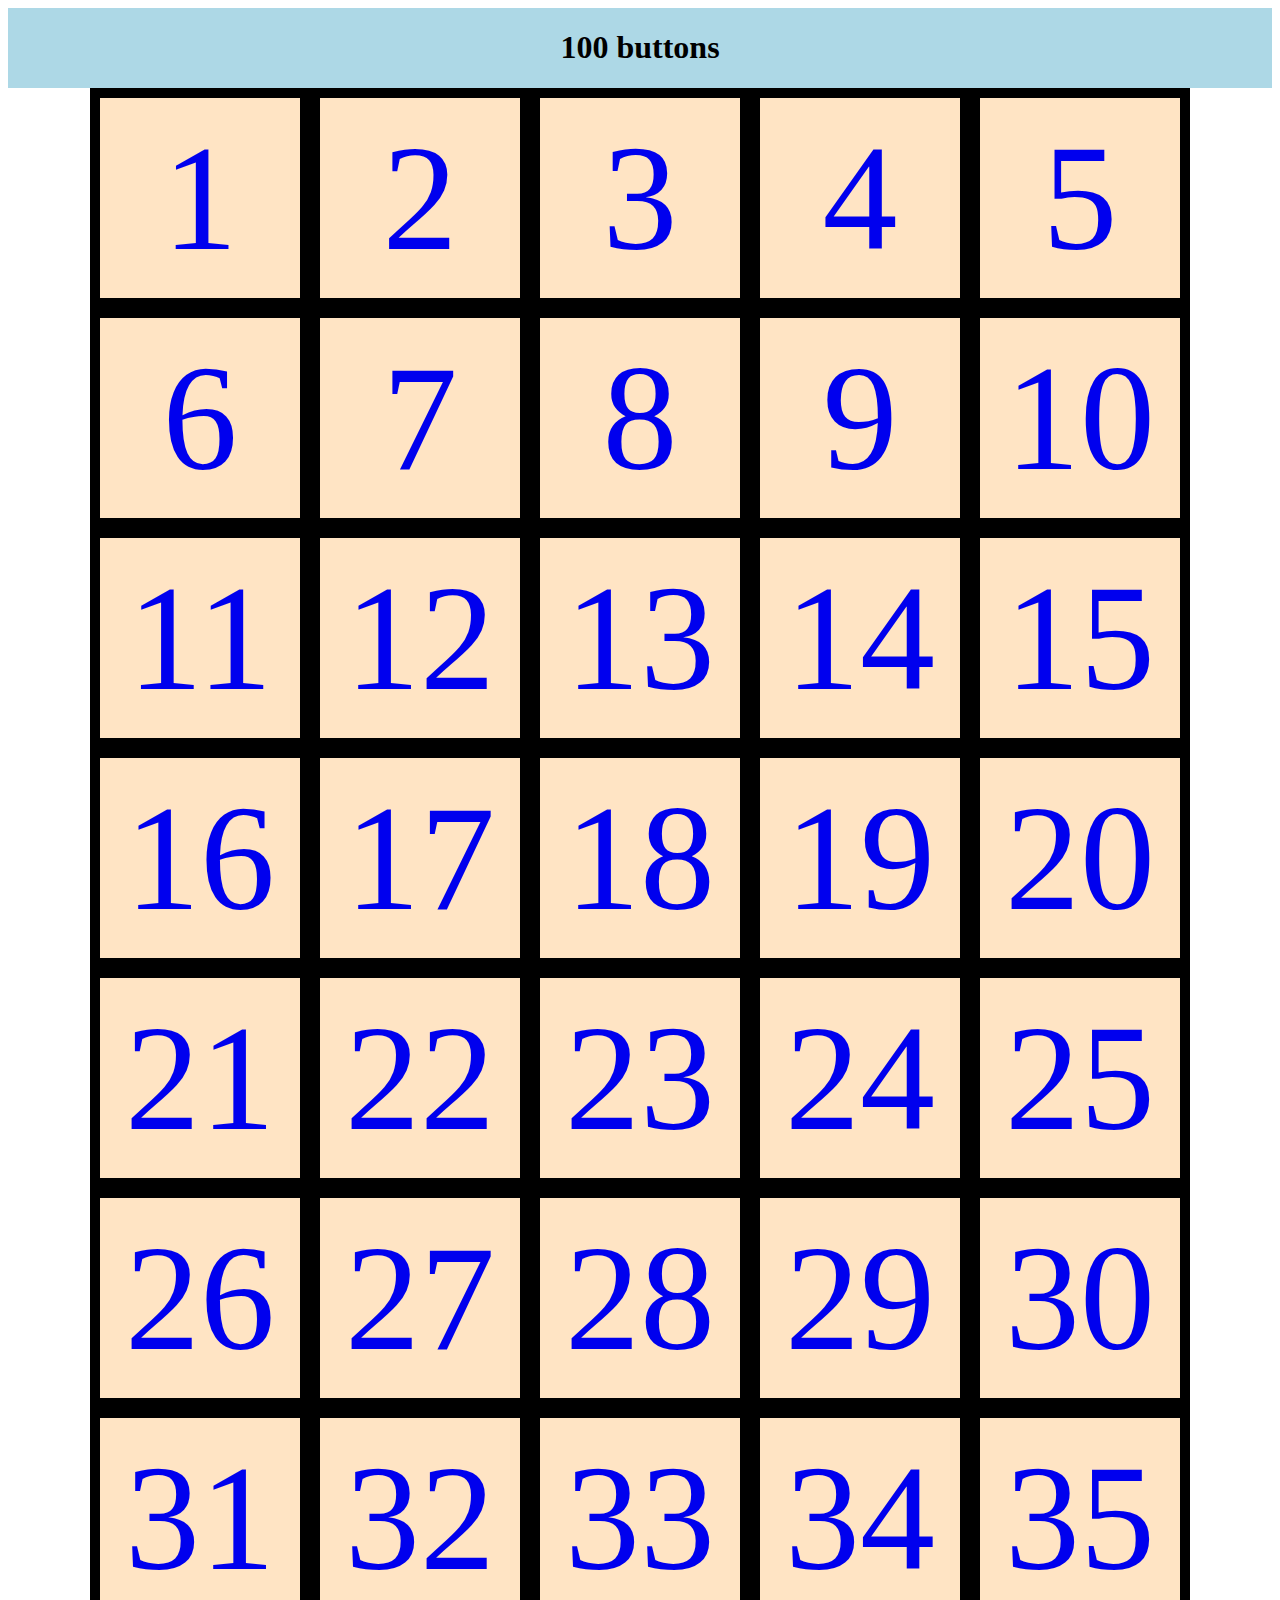
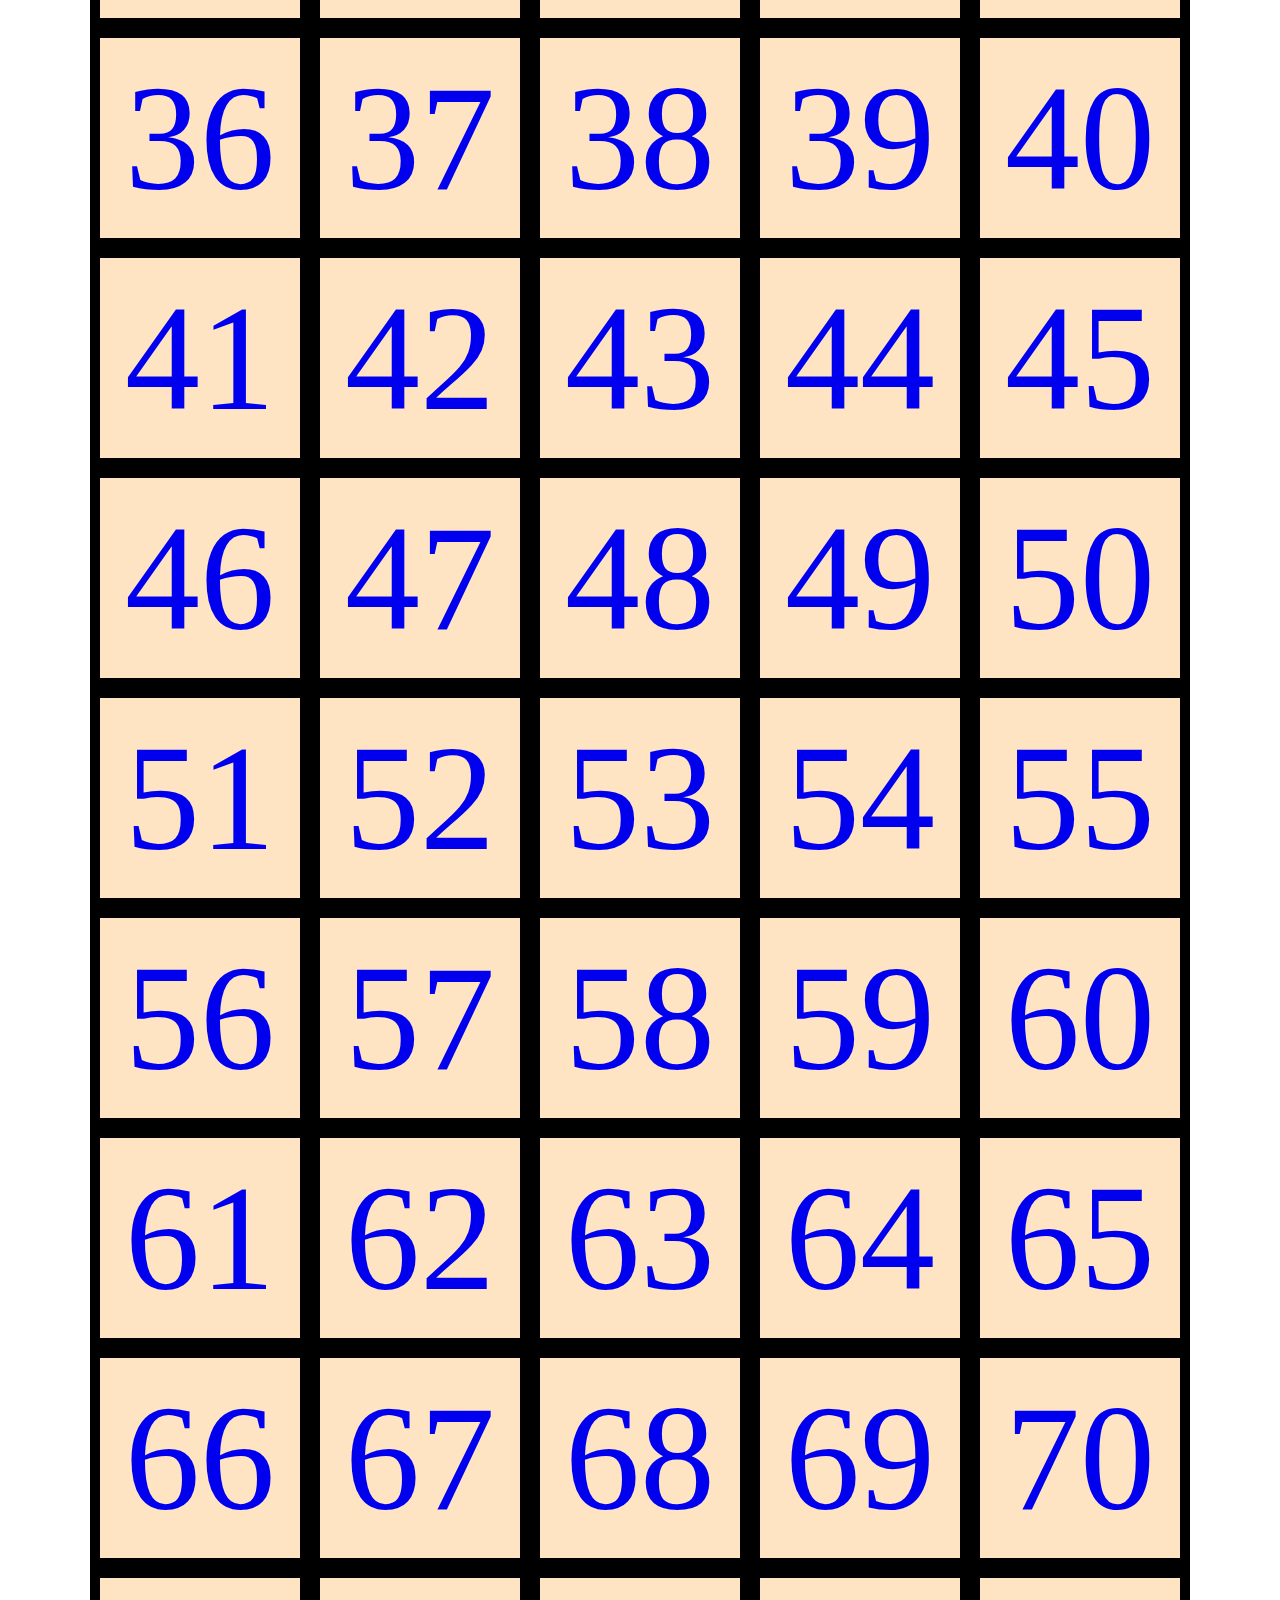
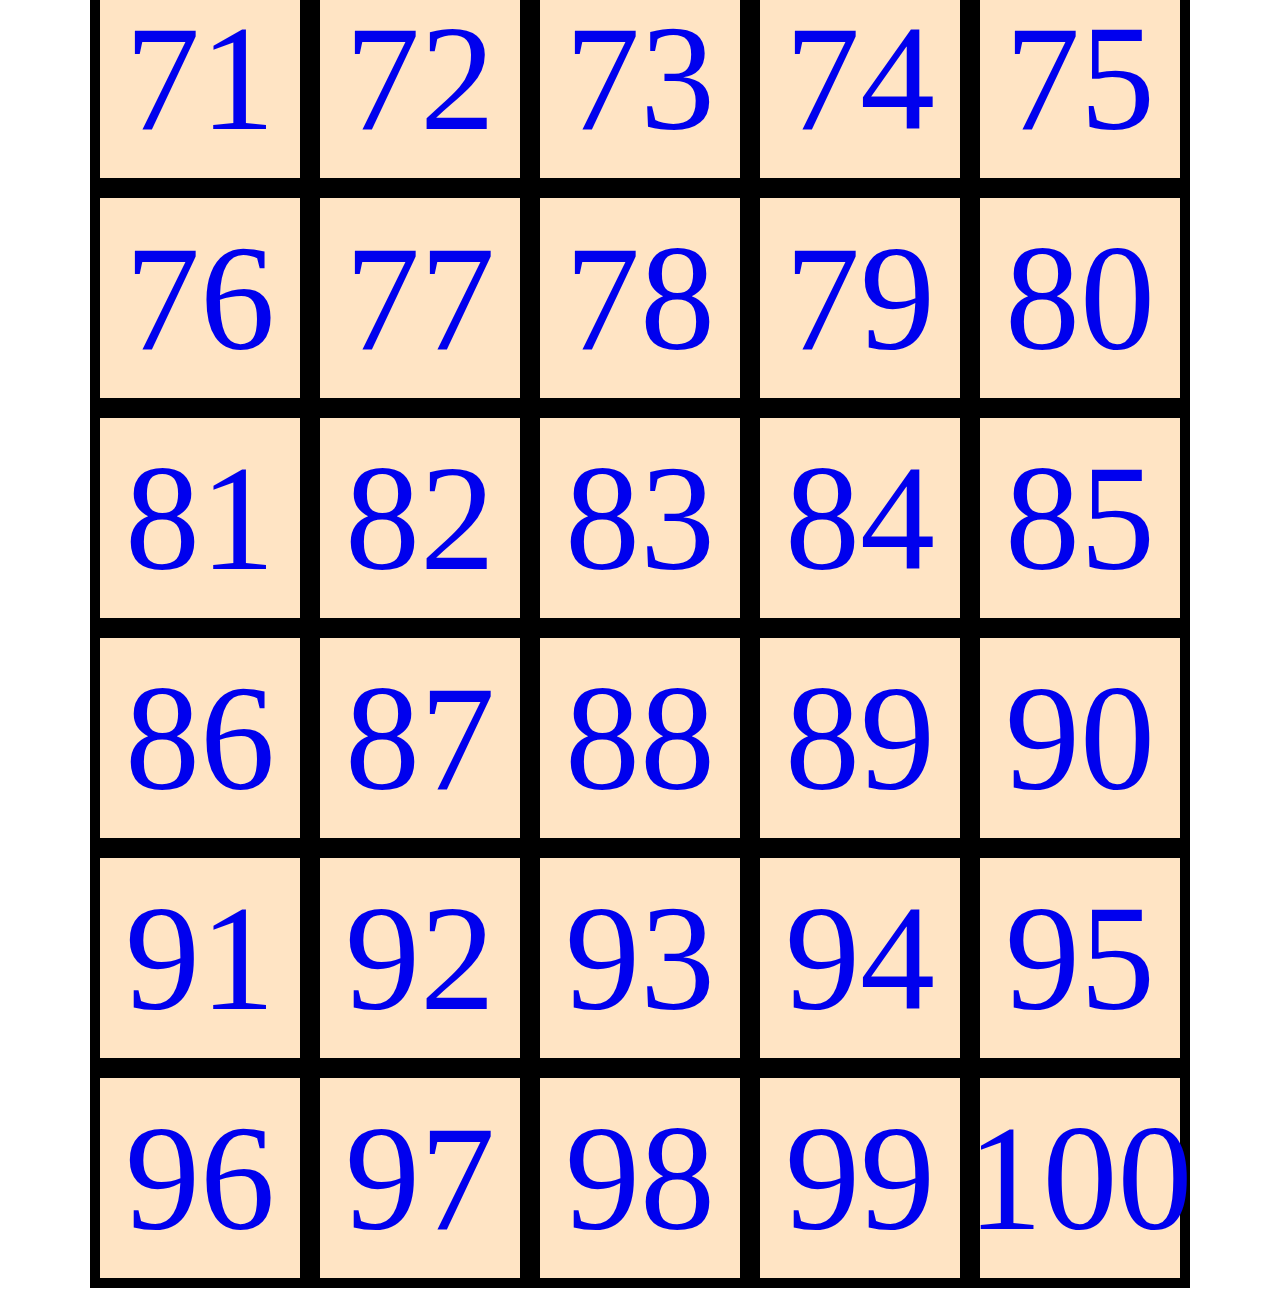
<file: index.html>
<!DOCTYPE html>
<html lang="en">
<head>
    <meta charset="UTF-8">
    <meta http-equiv="X-UA-Compatible" content="IE=edge">
    <meta name="viewport" content="width=device-width, initial-scale=1.0">
    <title>100 buttons</title>
    <link rel="stylesheet" href="style.css">
</head>
<body>
    <div class="header-container">
            <h1>100 buttons</h1>
    </div>
    <div class="grid-container">
        <div class="grid">
            <a href="https://www.youtube.com/watch?v=hIb56vTdREs"><div class="grid-item">
                <p class="content">1</p>
            </div></a>
            <a href="http://eelslap.com/"><div class="grid-item">
                <p class="content">2</p>
            </div></a>
            <a href="https://www.theodinproject.com"><div class="grid-item">
                <p class="content">3</p>
            </div></a>
            <a href="https://www.youtube.com/watch?v=4GFBqNCTMqc"><div class="grid-item">
                <p class="content">4</p>
            </div></a>
            <a href="https://www.instagram.com/morenofael21/"><div class="grid-item">
                <p class="content">5</p>
            </div></a>
            <a href="https://wattenberger.com/blog/css-cascade"><div class="grid-item">
                <p class="content">6</p>
            </div></a>
            <a href="https://pointerpointer.com"><div class="grid-item">
                <p class="content">7</p>
            </div></a>
            <a href="https://radiooooo.com"><div class="grid-item">
                <p class="content">8</p>
            </div></a>
            <a href="https://cvv.org.br"><div class="grid-item">
                <p class="content">9</p>
            </div></a>
            <a href="pages/basketball.html"><div class="grid-item">
                <p class="content">10</p>
            </div></a>
            <a href="pages/loading.html"><div class="grid-item">
                <p class="content">11</p>
            </div></a>
            <a href="pages/cop.html"><div class="grid-item">
                <p class="content">12</p>
            </div></a>
            <a href="pages/flexTest.html"><div class="grid-item">
                <p class="content">13</p>
            </div></a>
            <a href="pages/candidate.html"><div class="grid-item">
                <p class="content">14</p>
            </div></a>
            <a href="https://www.instagram.com/juninho__kkjz/"><div class="grid-item">
                <p class="content">15</p>
            </div></a>
            <a href="pages/pageWithHeader.html"><div class="grid-item">
                <p class="content">16</p>
            </div></a>
            <a href="pages/fireship-tutorials/basic-grid.html"><div class="grid-item">
                <p class="content">17</p>
            </div></a>
            <a href="pages/fireship-tutorials/photo-grid.html"><div class="grid-item">
                <p class="content">18</p>
            </div></a>
            <a href="pages/fireship-tutorials/animated-grid.html"><div class="grid-item">
                <p class="content">19</p>
            </div></a>
            <a href=""><div class="grid-item">
                <p class="content">20</p>
            </div></a>
            <a href="https://cameraprive.com/br/"><div class="grid-item">
                <p class="content">21</p>
            </div></a>
            <a href=""><div class="grid-item">
                <p class="content">22</p>
            </div></a>
            <a href=""><div class="grid-item">
                <p class="content">23</p>
            </div></a>
            <a href=""><div class="grid-item">
                <p class="content">24</p>
            </div></a>
            <a href=""><div class="grid-item">
                <p class="content">25</p>
            </div></a>
            <a href=""><div class="grid-item">
                <p class="content">26</p>
            </div></a>
            <a href=""><div class="grid-item">
                <p class="content">27</p>
            </div></a>
            <a href=""><div class="grid-item">
                <p class="content">28</p>
            </div></a>
            <a href=""><div class="grid-item">
                <p class="content">29</p>
            </div></a>
            <a href=""><div class="grid-item">
                <p class="content">30</p>
            </div></a>
            <a href="" href="https://www.youtube.com/watch?v=hIb56vTdREs"><div class="grid-item">
                <p class="content">31</p>
            </div></a>
            <a href=""><div class="grid-item">
                <p class="content">32</p>
            </div></a>
            <a href=""><div class="grid-item">
                <p class="content">33</p>
            </div></a>
            <a href=""><div class="grid-item">
                <p class="content">34</p>
            </div></a>
            <a href=""><div class="grid-item">
                <p class="content">35</p>
            </div></a>
            <a href=""><div class="grid-item">
                <p class="content">36</p>
            </div></a>
            <a href=""><div class="grid-item">
                <p class="content">37</p>
            </div></a>
            <a href=""><div class="grid-item">
                <p class="content">38</p>
            </div></a>
            <a href=""><div class="grid-item">
                <p class="content">39</p>
            </div></a>
            <a href=""><div class="grid-item">
                <p class="content">40</p>
            </div></a>
            <a href="" href="https://www.youtube.com/watch?v=hIb56vTdREs"><div class="grid-item">
                <p class="content">41</p>
            </div></a>
            <a href=""><div class="grid-item">
                <p class="content">42</p>
            </div></a>
            <a href=""><div class="grid-item">
                <p class="content">43</p>
            </div></a>
            <a href=""><div class="grid-item">
                <p class="content">44</p>
            </div></a>
            <a href=""><div class="grid-item">
                <p class="content">45</p>
            </div></a>
            <a href=""><div class="grid-item">
                <p class="content">46</p>
            </div></a>
            <a href=""><div class="grid-item">
                <p class="content">47</p>
            </div></a>
            <a href=""><div class="grid-item">
                <p class="content">48</p>
            </div></a>
            <a href=""><div class="grid-item">
                <p class="content">49</p>
            </div></a>
            <a href=""><div class="grid-item">
                <p class="content">50</p>
            </div></a>
            <a href="" href="https://www.youtube.com/watch?v=hIb56vTdREs"><div class="grid-item">
                <p class="content">51</p>
            </div></a>
            <a href=""><div class="grid-item">
                <p class="content">52</p>
            </div></a>
            <a href=""><div class="grid-item">
                <p class="content">53</p>
            </div></a>
            <a href=""><div class="grid-item">
                <p class="content">54</p>
            </div></a>
            <a href=""><div class="grid-item">
                <p class="content">55</p>
            </div></a>
            <a href=""><div class="grid-item">
                <p class="content">56</p>
            </div></a>
            <a href=""><div class="grid-item">
                <p class="content">57</p>
            </div></a>
            <a href=""><div class="grid-item">
                <p class="content">58</p>
            </div></a>
            <a href=""><div class="grid-item">
                <p class="content">59</p>
            </div></a>
            <a href=""><div class="grid-item">
                <p class="content">60</p>
            </div></a>
            <a href="" href="https://www.youtube.com/watch?v=hIb56vTdREs"><div class="grid-item">
                <p class="content">61</p>
            </div></a>
            <a href=""><div class="grid-item">
                <p class="content">62</p>
            </div></a>
            <a href=""><div class="grid-item">
                <p class="content">63</p>
            </div></a>
            <a href=""><div class="grid-item">
                <p class="content">64</p>
            </div></a>
            <a href=""><div class="grid-item">
                <p class="content">65</p>
            </div></a>
            <a href=""><div class="grid-item">
                <p class="content">66</p>
            </div></a>
            <a href=""><div class="grid-item">
                <p class="content">67</p>
            </div></a>
            <a href=""><div class="grid-item">
                <p class="content">68</p>
            </div></a>
            <a href=""><div class="grid-item">
                <p class="content">69</p>
            </div></a>
            <a href=""><div class="grid-item">
                <p class="content">70</p>
            </div></a>
            <a href="" href="https://www.youtube.com/watch?v=hIb56vTdREs"><div class="grid-item">
                <p class="content">71</p>
            </div></a>
            <a href=""><div class="grid-item">
                <p class="content">72</p>
            </div></a>
            <a href=""><div class="grid-item">
                <p class="content">73</p>
            </div></a>
            <a href=""><div class="grid-item">
                <p class="content">74</p>
            </div></a>
            <a href=""><div class="grid-item">
                <p class="content">75</p>
            </div></a>
            <a href=""><div class="grid-item">
                <p class="content">76</p>
            </div></a>
            <a href=""><div class="grid-item">
                <p class="content">77</p>
            </div></a>
            <a href=""><div class="grid-item">
                <p class="content">78</p>
            </div></a>
            <a href=""><div class="grid-item">
                <p class="content">79</p>
            </div></a>
            <a href=""><div class="grid-item">
                <p class="content">80</p>
            </div></a>
            <a href="" href="https://www.youtube.com/watch?v=hIb56vTdREs"><div class="grid-item">
                <p class="content">81</p>
            </div></a>
            <a href=""><div class="grid-item">
                <p class="content">82</p>
            </div></a>
            <a href=""><div class="grid-item">
                <p class="content">83</p>
            </div></a>
            <a href=""><div class="grid-item">
                <p class="content">84</p>
            </div></a>
            <a href=""><div class="grid-item">
                <p class="content">85</p>
            </div></a>
            <a href=""><div class="grid-item">
                <p class="content">86</p>
            </div></a>
            <a href=""><div class="grid-item">
                <p class="content">87</p>
            </div></a>
            <a href=""><div class="grid-item">
                <p class="content">88</p>
            </div></a>
            <a href=""><div class="grid-item">
                <p class="content">89</p>
            </div></a>
            <a href=""><div class="grid-item">
                <p class="content">90</p>
            </div></a>
            <a href="" href="https://www.youtube.com/watch?v=hIb56vTdREs"><div class="grid-item">
                <p class="content">91</p>
            </div></a>
            <a href=""><div class="grid-item">
                <p class="content">92</p>
            </div></a>
            <a href=""><div class="grid-item">
                <p class="content">93</p>
            </div></a>
            <a href=""><div class="grid-item">
                <p class="content">94</p>
            </div></a>
            <a href=""><div class="grid-item">
                <p class="content">95</p>
            </div></a>
            <a href=""><div class="grid-item">
                <p class="content">96</p>
            </div></a>
            <a href=""><div class="grid-item">
                <p class="content">97</p>
            </div></a>
            <a href=""><div class="grid-item">
                <p class="content">98</p>
            </div></a>
            <a href=""><div class="grid-item">
                <p class="content">99</p>
            </div></a>
            <a href=""><div class="grid-item">
                <p class="content">100</p>
            </div></a>
        </div>
    </div>
</body>
</html>
</file>
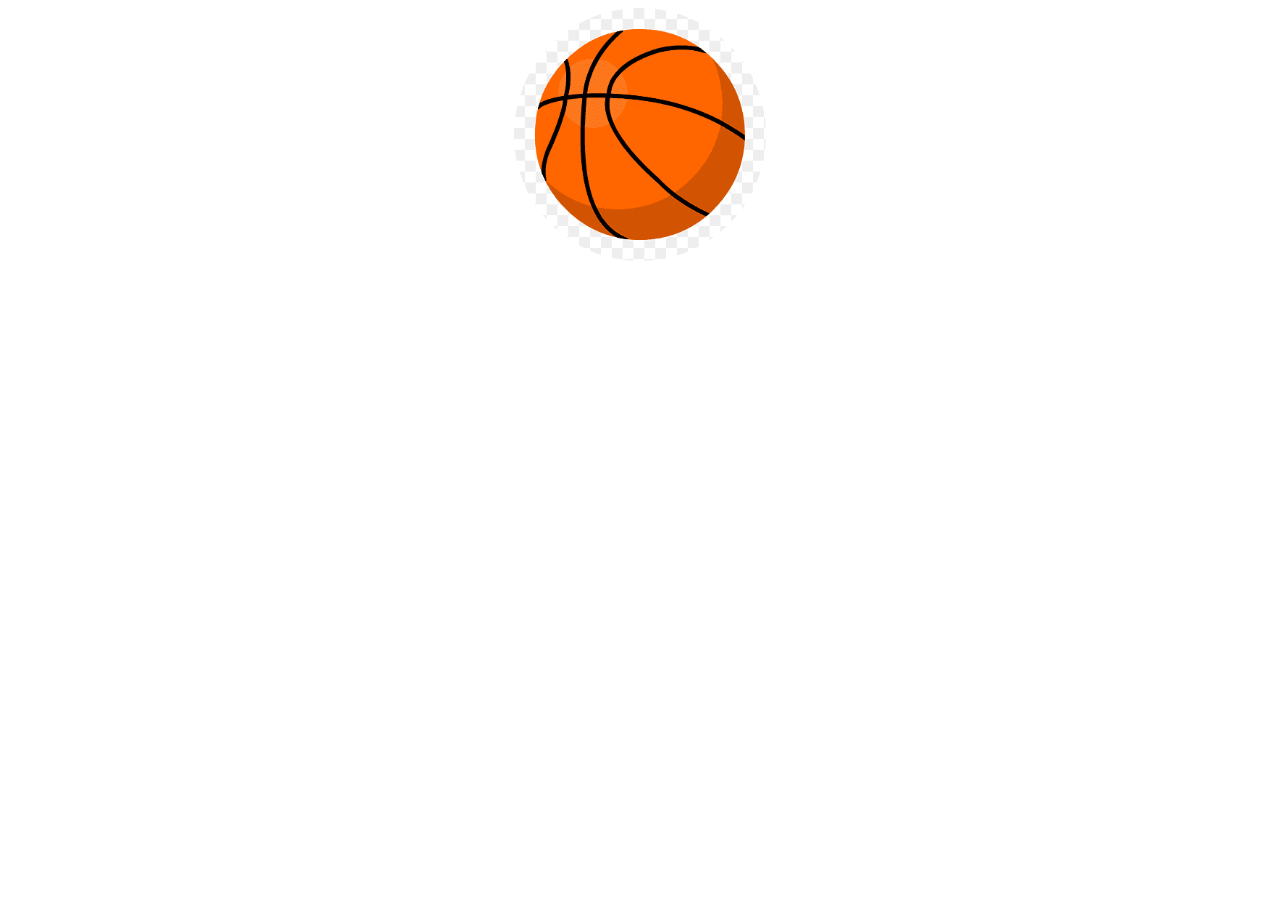
<file: pages/basketball.html>
<!DOCTYPE html>
<html lang="en">
<head>
    <meta charset="UTF-8">
    <meta http-equiv="X-UA-Compatible" content="IE=edge">
    <meta name="viewport" content="width=device-width, initial-scale=1.0">
    <title>le basket</title>
    <link rel="stylesheet" href="../style.css">
</head>
<body>
    <div class="ball-container">
        <img src="../images/basketball.png" class="ball">
    </div>
    
</body>
</html>
</file>
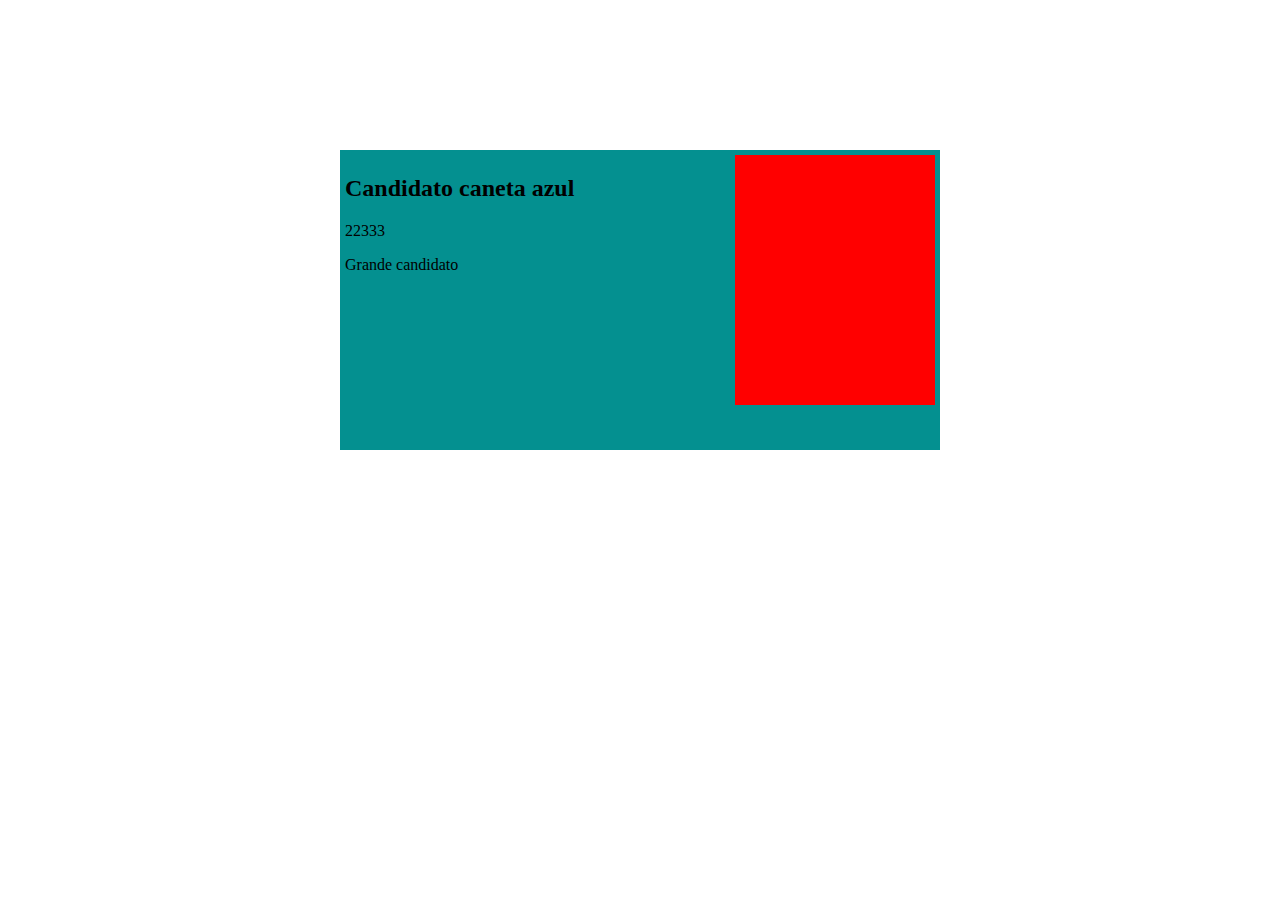
<file: pages/candidate.html>
<!DOCTYPE html>
<html lang="en">
<head>
    <meta charset="UTF-8">
    <meta http-equiv="X-UA-Compatible" content="IE=edge">
    <meta name="viewport" content="width=device-width, initial-scale=1.0">
    <title>Candidate</title>
    <link rel="stylesheet" href="../style.css">
</head>
<body>
    <div class="candidateContainer">
        <div class="description">
            <h2>Candidato caneta azul</h2>
            <p>22333</p>
            <p>Grande candidato</p>
        </div>
        <div class="candidatePicture"></div>
    </div>
</body>
</html>
</file>
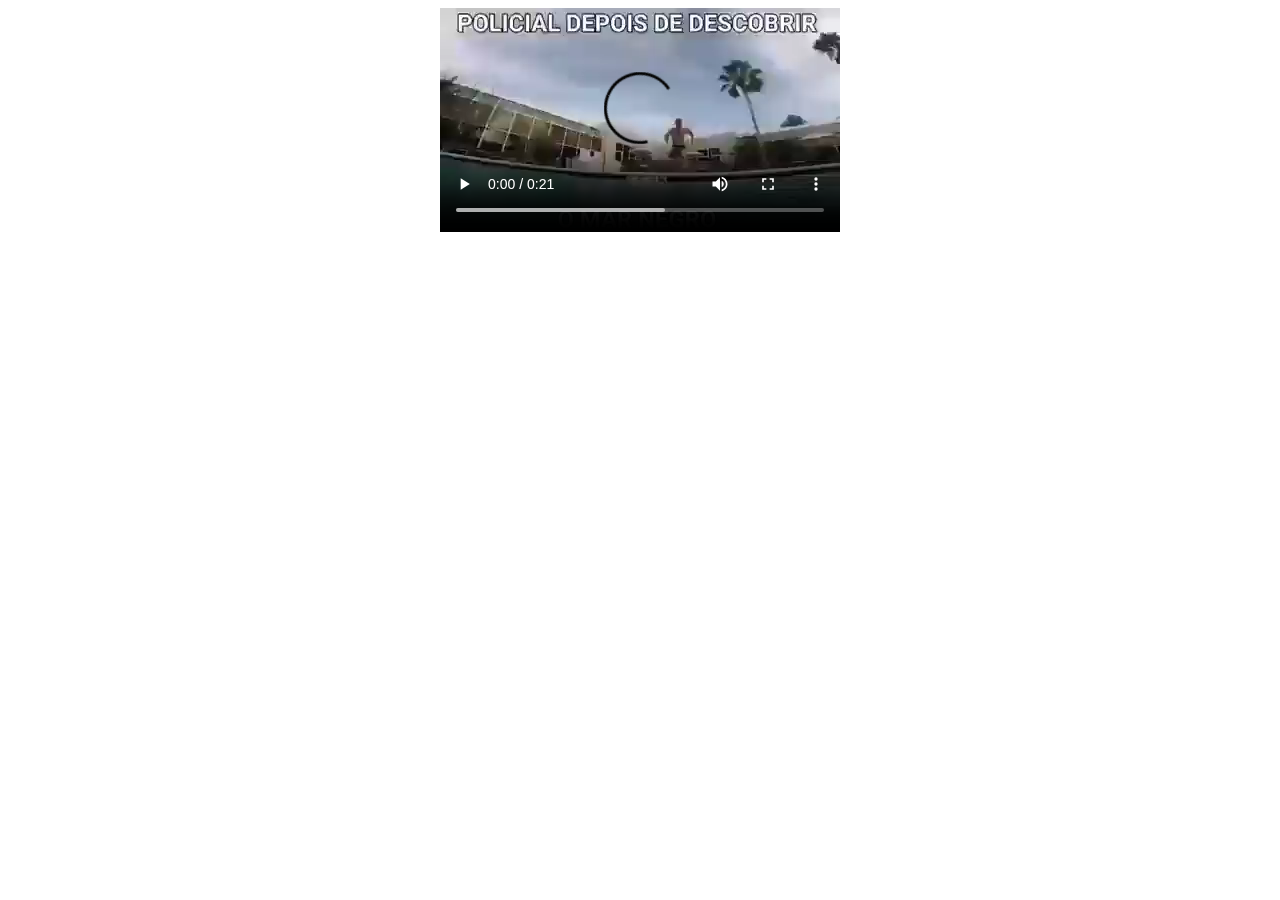
<file: pages/cop.html>
<!DOCTYPE html>
<html lang="en">
<head>
    <meta charset="UTF-8">
    <meta http-equiv="X-UA-Compatible" content="IE=edge">
    <meta name="viewport" content="width=device-width, initial-scale=1.0">
    <title>Cop</title>
    <link rel="stylesheet" href="../style.css">
</head>
<body>
    <video controls class="center"><source src="../images/cop-video.mp4"></video>
</body>
</html>
</file>
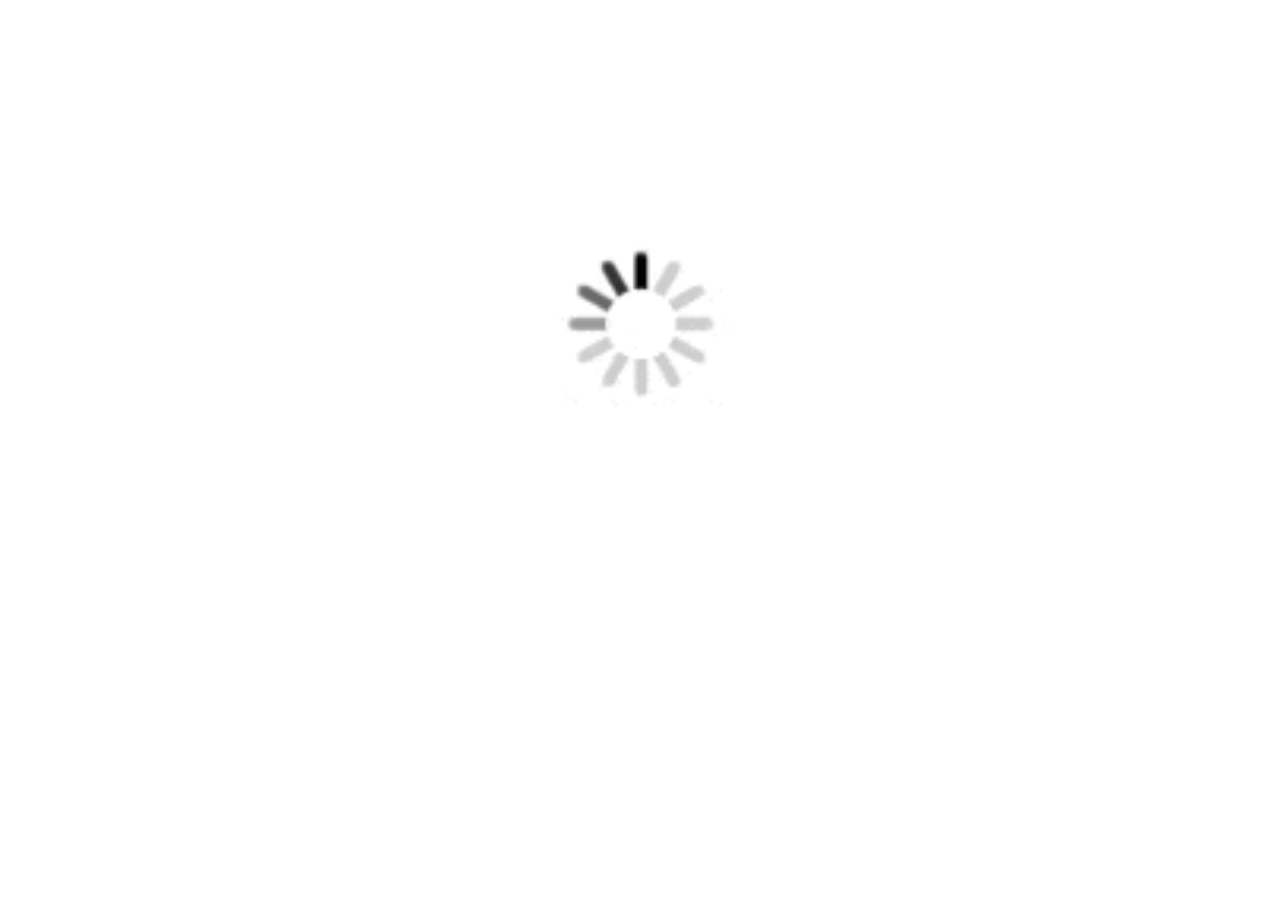
<file: pages/loading.html>
<!DOCTYPE html>
<html lang="en">
<head>
    <meta charset="UTF-8">
    <meta http-equiv="X-UA-Compatible" content="IE=edge">
    <meta name="viewport" content="width=device-width, initial-scale=1.0">
    <title>Document</title>
    <link rel="stylesheet" href="../style.css">
</head>
<body>
    <div class="loading-container">
        <img src="../images/loading.gif" alt="loading screen">
    </div>
    
</body>
</html>
</file>
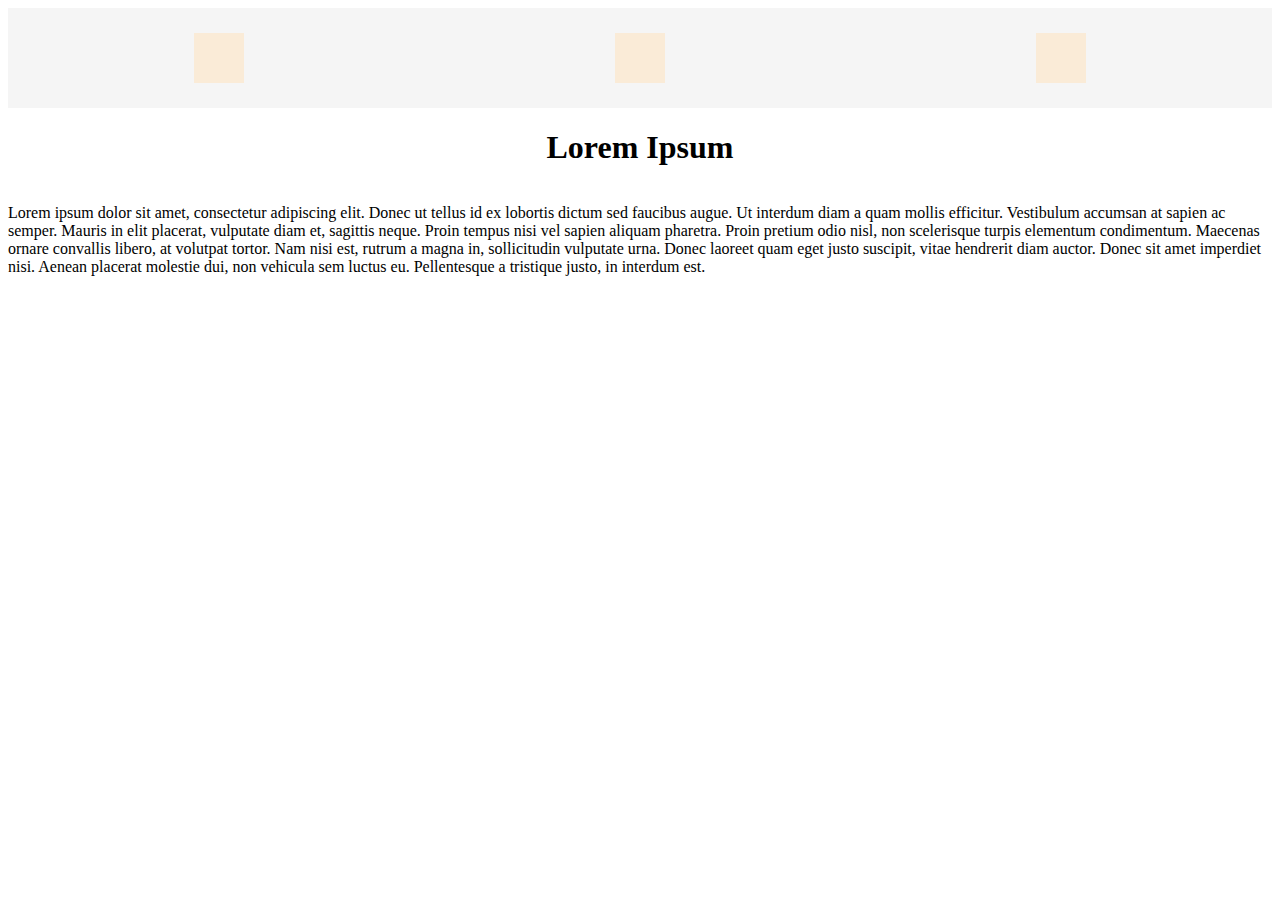
<file: pages/pageWithHeader.html>
<!DOCTYPE html>
<html lang="en">
<head>
    <meta charset="UTF-8">
    <meta http-equiv="X-UA-Compatible" content="IE=edge">
    <meta name="viewport" content="width=device-width, initial-scale=1.0">
    <title>Page With Header</title>
    <link rel="stylesheet" href="../style.css">
</head>
<body>
    <div class="header">
        <div class="pageButton"></div>
        <div class="pageButton"></div>
        <div class="pageButton"></div>
    </div>
    <div>
        <div class="centerItems">
            <h1>Lorem Ipsum</h1>
            <p>
                Lorem ipsum dolor sit amet, consectetur adipiscing
                 elit. Donec ut tellus id ex lobortis dictum sed 
                 faucibus augue. Ut interdum diam a quam mollis 
                 efficitur. Vestibulum accumsan at sapien ac semper. 
                 Mauris in elit placerat, vulputate diam et, sagittis 
                 neque. Proin tempus nisi vel sapien aliquam pharetra.
                  Proin pretium odio nisl, non scelerisque turpis 
                  elementum condimentum. Maecenas ornare convallis 
                  libero, at volutpat tortor. Nam nisi est, rutrum a 
                  magna in, sollicitudin vulputate urna. Donec laoreet
                   quam eget justo suscipit, vitae hendrerit diam 
                   auctor. Donec sit amet imperdiet nisi. Aenean 
                   placerat molestie dui, non vehicula sem luctus eu. 
                   Pellentesque a tristique justo, in interdum est.
            </p>
        </div>
    </div>
    
</body>
</html>
</file>
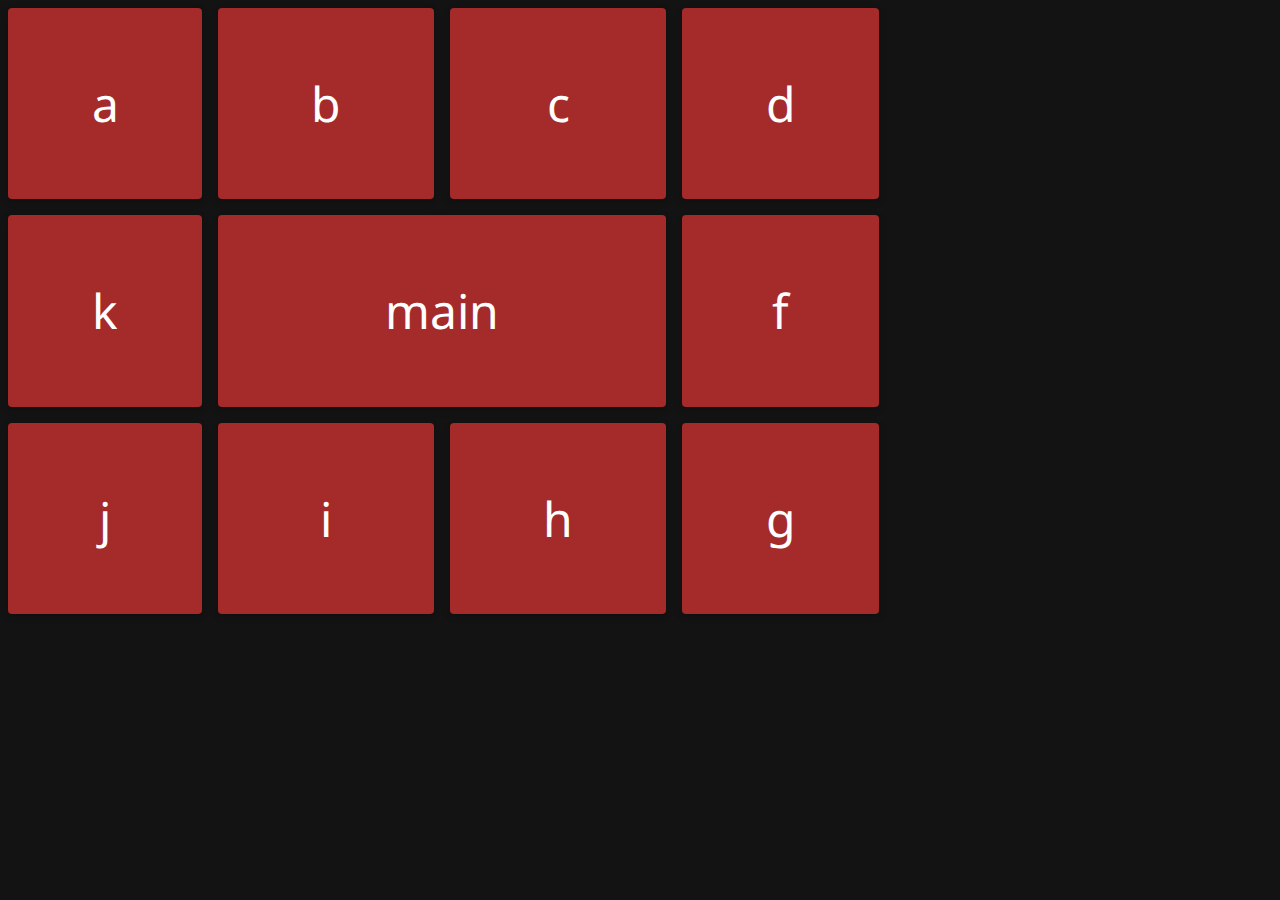
<file: pages/fireship-tutorials/animated-grid.html>
<!DOCTYPE html>
<html lang="en">
<head>
    <meta charset="UTF-8">
    <meta http-equiv="X-UA-Compatible" content="IE=edge">
    <meta name="viewport" content="width=device-width, initial-scale=1.0">
    <title>Animated grid</title>
    <style>
        @import url(base.css);
        @import url(animated-grid.css);
    </style>
</head>
<body>
    <section class="animated-grid">
        <div class="card">a</div>
        <div class="card">b</div>
        <div class="card">c</div>
        <div class="card">d</div>
        <div class="card">e</div>
        <div class="card">f</div>
        <div class="card">g</div>
        <div class="card">h</div>
        <div class="card">i</div>
        <div class="card">j</div>
        <div class="card">k</div>
        <div class="card">l</div>
        <div class="card">main</div>
    </section>
</body>
</html>
</file>
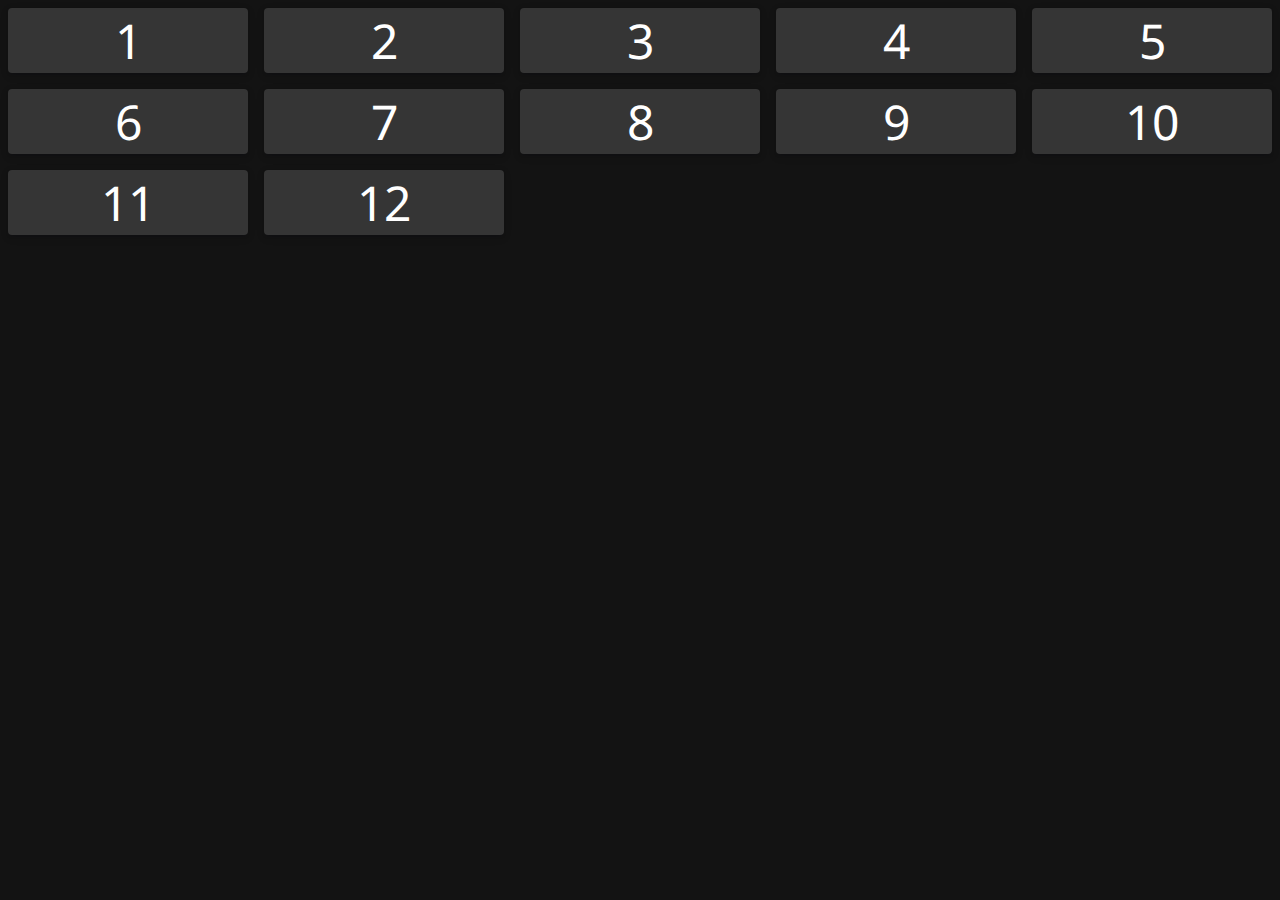
<file: pages/fireship-tutorials/basic-grid.html>
<!DOCTYPE html>
<html lang="en">
<head>
    <meta charset="UTF-8">
    <meta http-equiv="X-UA-Compatible" content="IE=edge">
    <meta name="viewport" content="width=device-width, initial-scale=1.0">
    <title>Document</title>
    <style>
        @import url(./base.css);
        @import url(./basic-grid.css);
    </style>
</head>
<body>
    <section class="basic-grid">
        <div class="card">1</div>
        <div class="card">2</div>
        <div class="card">3</div>
        <div class="card">4</div>
        <div class="card">5</div>
        <div class="card">6</div>
        <div class="card">7</div>
        <div class="card">8</div>
        <div class="card">9</div>
        <div class="card">10</div>
        <div class="card">11</div>
        <div class="card">12</div>
    </section>
</body>
</html>
</file>
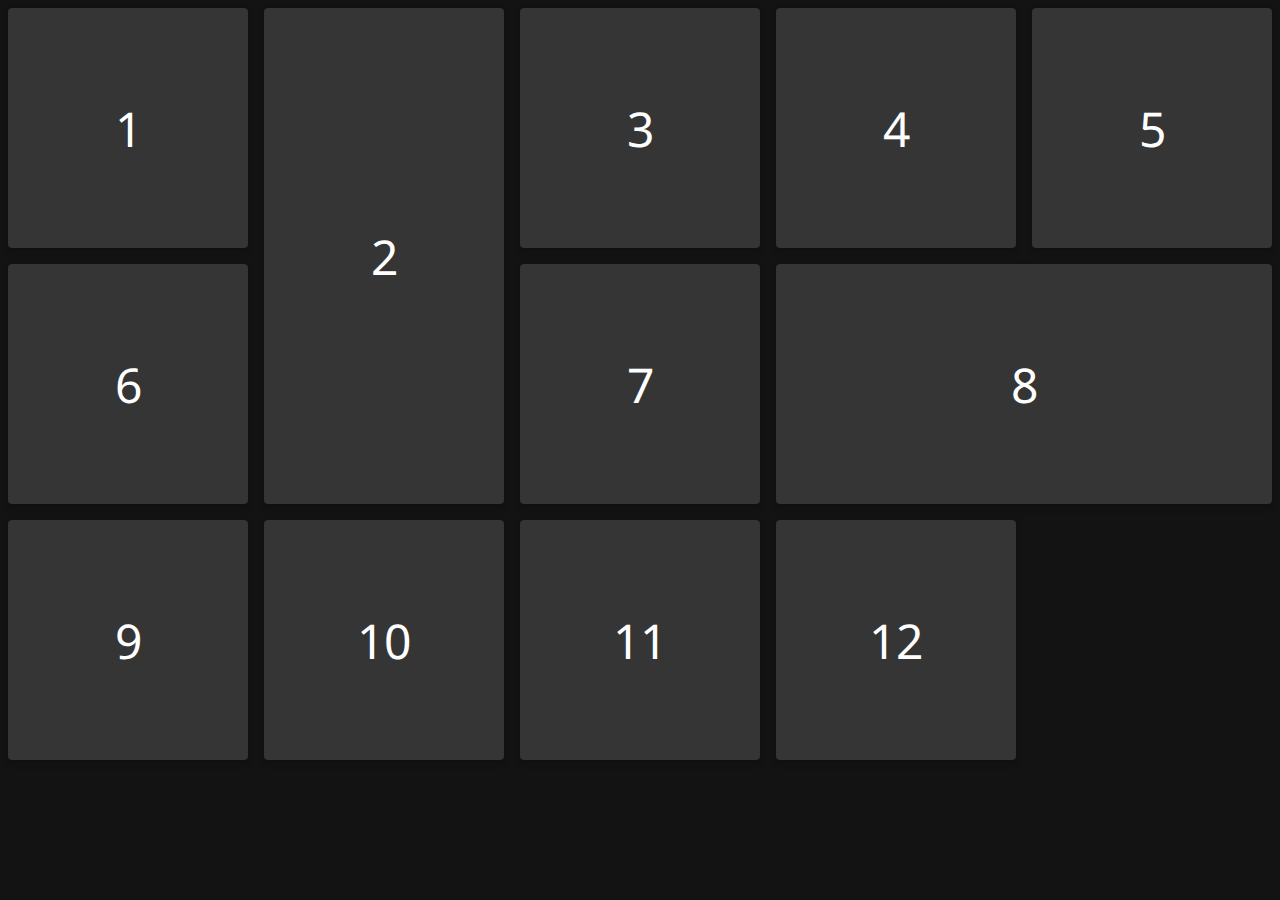
<file: pages/fireship-tutorials/photo-grid.html>
<!DOCTYPE html>
<html lang="en">
<head>
    <meta charset="UTF-8">
    <meta http-equiv="X-UA-Compatible" content="IE=edge">
    <meta name="viewport" content="width=device-width, initial-scale=1.0">
    <title>photos</title>
    <style>
        @import url(base.css);
        @import url(photo-grid.css);
    </style>
</head>
<body>
    <div class="photo-grid">
        <div class="card" style="background-image:url();">
            1
        </div>
        <div class="card card-tall" style="background-image:url();">
            2
        </div>
        <div class="card" style="background-image:url();">
            3
        </div>
        <div class="card" style="background-image:url();">
            4
        </div>
        <div class="card" style="background-image:url();">
            5
        </div>
        <div class="card" style="background-image:url();">
            6
        </div>
        <div class="card" style="background-image:url();">
            7
        </div>
        <div class="card card-wide" style="background-image:url();">
            8
        </div>
        <div class="card" style="background-image:url();">
            9
        </div>
        <div class="card" style="background-image:url();">
            10
        </div>
        <div class="card" style="background-image:url();">
            11
        </div>
        <div class="card" style="background-image:url();">
            12
        </div>
    </div>
</body>
</html>
</file>
<file: style.css>
a{
    text-decoration:none;
    color: rgb(0,0,238);
}
.header-container{
    display:flex;
    
    background-color: lightblue;
}
.header-container{
    display: flex;
    justify-content: center;
}
.grid-container{
    display: flex;
    justify-content: center;
}
.grid{
    display: flex;
    width:1200px;
    flex-wrap: wrap;
    justify-content: center;
}
.grid-item{
    display:flex;
    justify-content: center;
    align-items: center;
    width: 200px;
    height: 200px;
    background-color: bisque;
    border: 10px solid black;
}
.content{
    margin:0;
    font-size: 150px;
    word-wrap: break-word;
}
.ball-container{
    display:flex;
    justify-content: center;
}
.ball{
    width:20%;
    height:auto;
    background-color: white;
    border-radius: 100%;
    animation: bounce 1s infinite;
}
@keyframes bounce{
    10%{
        width:100%;
        height:100%;
    }
    30%{
        width:90%;
        height:100;
    }
    50%{
        width:85%;
        height: 100;
    }
    70%{
        width:70%;
        height:110%;
        transform: translateY(120px);
    }
}
.center{
    display: flex;
    flex-direction:column;
    margin:auto;
}
.loading-container{
    display: flex;
    flex-direction: column;
    margin:auto;
    width:50%;
    height:50%;
}
.flexContainer{
    width: 600px;
    height:400px;
    background-color: whitesmoke;
    display:flex;
    flex-direction: row;
    justify-content: center;
    align-items: center;
}
.flex{
    width: 100px;
    height:100px;
    background-color: blue;
}
.flex:hover{
    background-color: purple;
}
.candidateContainer{
    width:600px;
    height:300px;
    background-color: hsl(180, 95%, 29%);
    display:flex;
    margin:auto;
    margin-top: 150px;
    justify-content: space-between;
}
.description{
    width: 385px;
    height: 250px;
    background-color: hsl(180, 95%, 29%);;
    margin-top: 5px;
    margin-left: 5px;
}
.candidatePicture{
    width: 200px;
    height: 250px;
    background-color: red;
    margin-right: 5px;
    margin-top: 5px;
}
.header{
    height: 100px;
    background-color: whitesmoke;
    display:flex;
    justify-content: space-around;
    align-items: center;
}
.pageButton{
    width:50px;
    height:50px;
    background-color: antiquewhite;
}
.centerItems{
    display: flex;
    justify-content: center;
    align-items: center;
    flex-direction: column;
}
</file>
